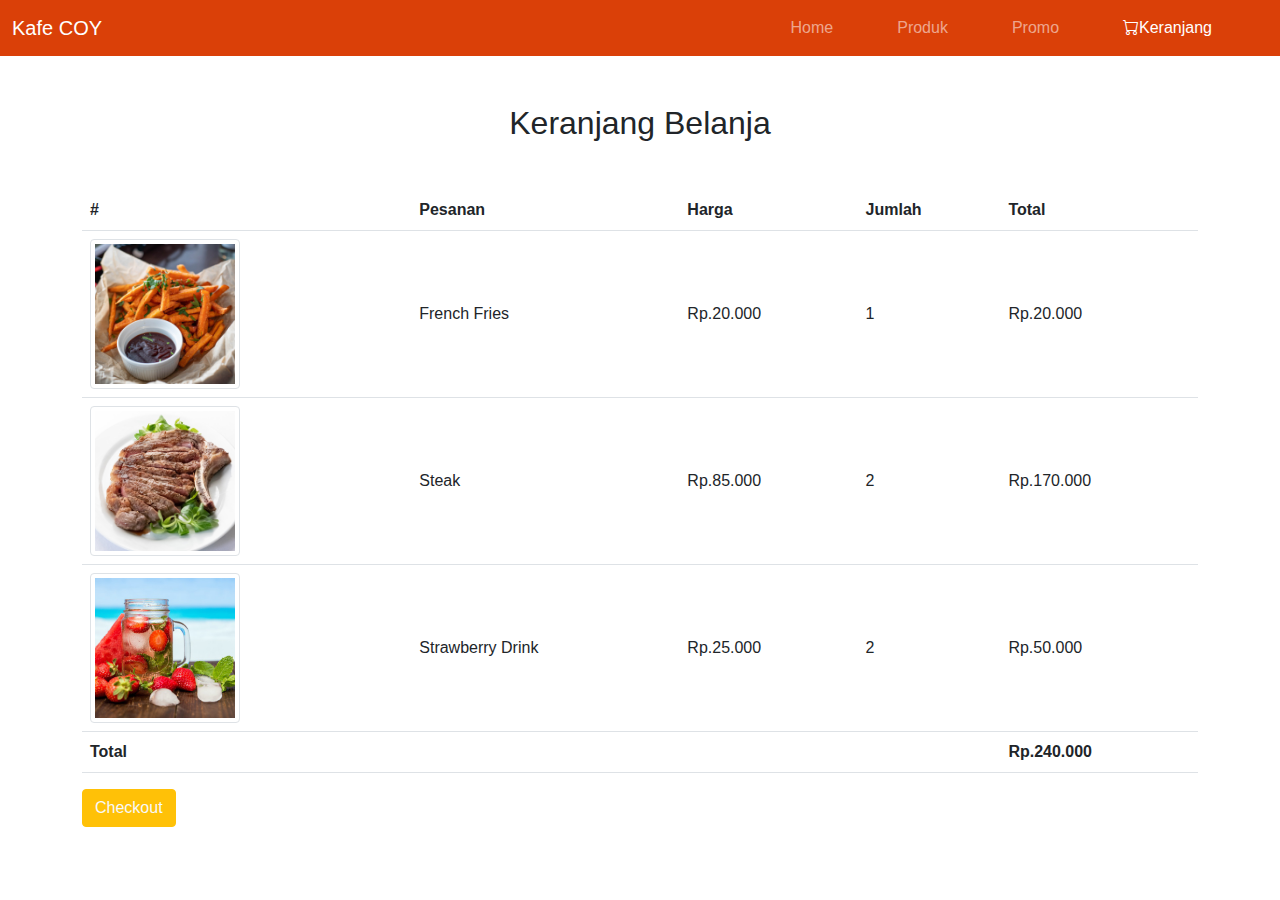
<file: cart.html>
<!DOCTYPE html>
<html lang="en">

<head>
    <meta charset="UTF-8">
    <meta name="viewport" content="width=device-width, initial-scale=1.0">
    <title>Keranjang | Kafe COY</title>
    <link rel="stylesheet" href="bootstrap-5.0.0-dist/css/bootstrap.min.css">
    <link rel="stylesheet" href="https://cdn.jsdelivr.net/npm/bootstrap-icons@1.10.5/font/bootstrap-icons.css">
    <link rel="stylesheet" href="css/style.css">
    <link rel="stylesheet" href="dist/css/lightbox.min.css">
</head>

<body>
    <!-- navbar -->
    <nav class="navbar navbar-expand-lg navbar-dark bg-dark main-color">
        <div class="container-fluid">
            <button class="navbar-toggler" type="button" data-bs-toggle="collapse" data-bs-target="#navbarNav"
                aria-controls="navbarNav" aria-expanded="false" aria-label="Toggle navigation">
                <span class="navbar-toggler-icon"></span>
            </button>

            <div class="collapse navbar-collapse" id="navbarNav">
                <a class="navbar-brand me-auto" href="index.html">Kafe COY</a>
                <ul class="navbar-nav">
                    <li class="nav-item me-5">
                        <a class="nav-link" aria-current="page" href="index.html">Home</a>
                    </li>
                    <li class="nav-item me-5">
                        <a class="nav-link" href="#">Produk</a>
                    </li>
                    <li class="nav-item me-5">
                        <a class="nav-link" href="promo.html">Promo</a>
                    </li>
                    <li class="nav-item me-5">
                        <a class="nav-link active" href="cart.html" tabindex="-1" aria-disabled="true"><i
                                class="bi bi-cart"></i>Keranjang</a>
                    </li>
                </ul>
            </div>
        </div>
    </nav>
    <!-- end of navbar -->

    <!-- table -->
    <div class="container-fluid py-5">
        <div class="container">
            <h2 class="text-center mb-5">Keranjang Belanja</h2>

            <div class="table-responsive">
                <table class="table">
                    <tr>
                        <th>#</th>
                        <th>Pesanan</th>
                        <th>Harga</th>
                        <th>Jumlah</th>
                        <th>Total</th>
                    </tr>
                    <tr style="vertical-align: middle;">
                        <td>
                            <a href="image/product/french-fries.jpg" data-lightbox="french-fries.jpg"
                                data-title="french-fries">
                                <img width="150px" class="img-thumbnail d-none d-sm-block"
                                    src="image/product/thumb/french-fries.jpg">

                                <label class="d-block d-sm-none">French Fries</label>
                            </a>
                        </td>
                        <td>French Fries</td>
                        <td>Rp.20.000</td>
                        <td>1</td>
                        <td>Rp.20.000</td>
                    </tr>
                    <tr style="vertical-align: middle;">
                        <td>
                            <a href="image/product/steak.jpg" data-lightbox="steak.jpg" data-title="steak">
                                <img width="150px" class="img-thumbnail d-none d-sm-block"
                                    src="image/product/thumb/steak.jpg">

                                <label class="d-block d-sm-none">Steak</label>
                            </a>
                        </td>
                        <td>Steak</td>
                        <td>Rp.85.000</td>
                        <td>2</td>
                        <td>Rp.170.000</td>
                    </tr>
                    <tr style="vertical-align: middle;">
                        <td>
                            <a href="image/product/strawberry-drink.jpg" data-lightbox="strawberry-drink.jpg"
                                data-title="strawberry-drink">
                                <img width="150px" class="img-thumbnail d-none d-sm-block"
                                    src="image/product/thumb/strawberry-drink.jpg">
                               <label class="d-block d-sm-none">Strawberry Drink</label>
                            </a>
                        </td>
                        <td>Strawberry Drink</td>
                        <td>Rp.25.000</td>
                        <td>2</td>
                        <td>Rp.50.000</td>
                    </tr>
                    <tr>
                        <th colspan="4">Total</th>
                        <th>Rp.240.000</th>
                    </tr>
                </table>
                <button class="btn btn-warning text-light">Checkout</button>
            </div>
        </div>
    </div>
    <!-- end of table -->


    <script src="bootstrap-5.0.0-dist/js/bootstrap.bundle.min.js"></script>
    <script src="dist/js/lightbox-plus-jquery.min.js"></script>
</body>

</html>
</file>
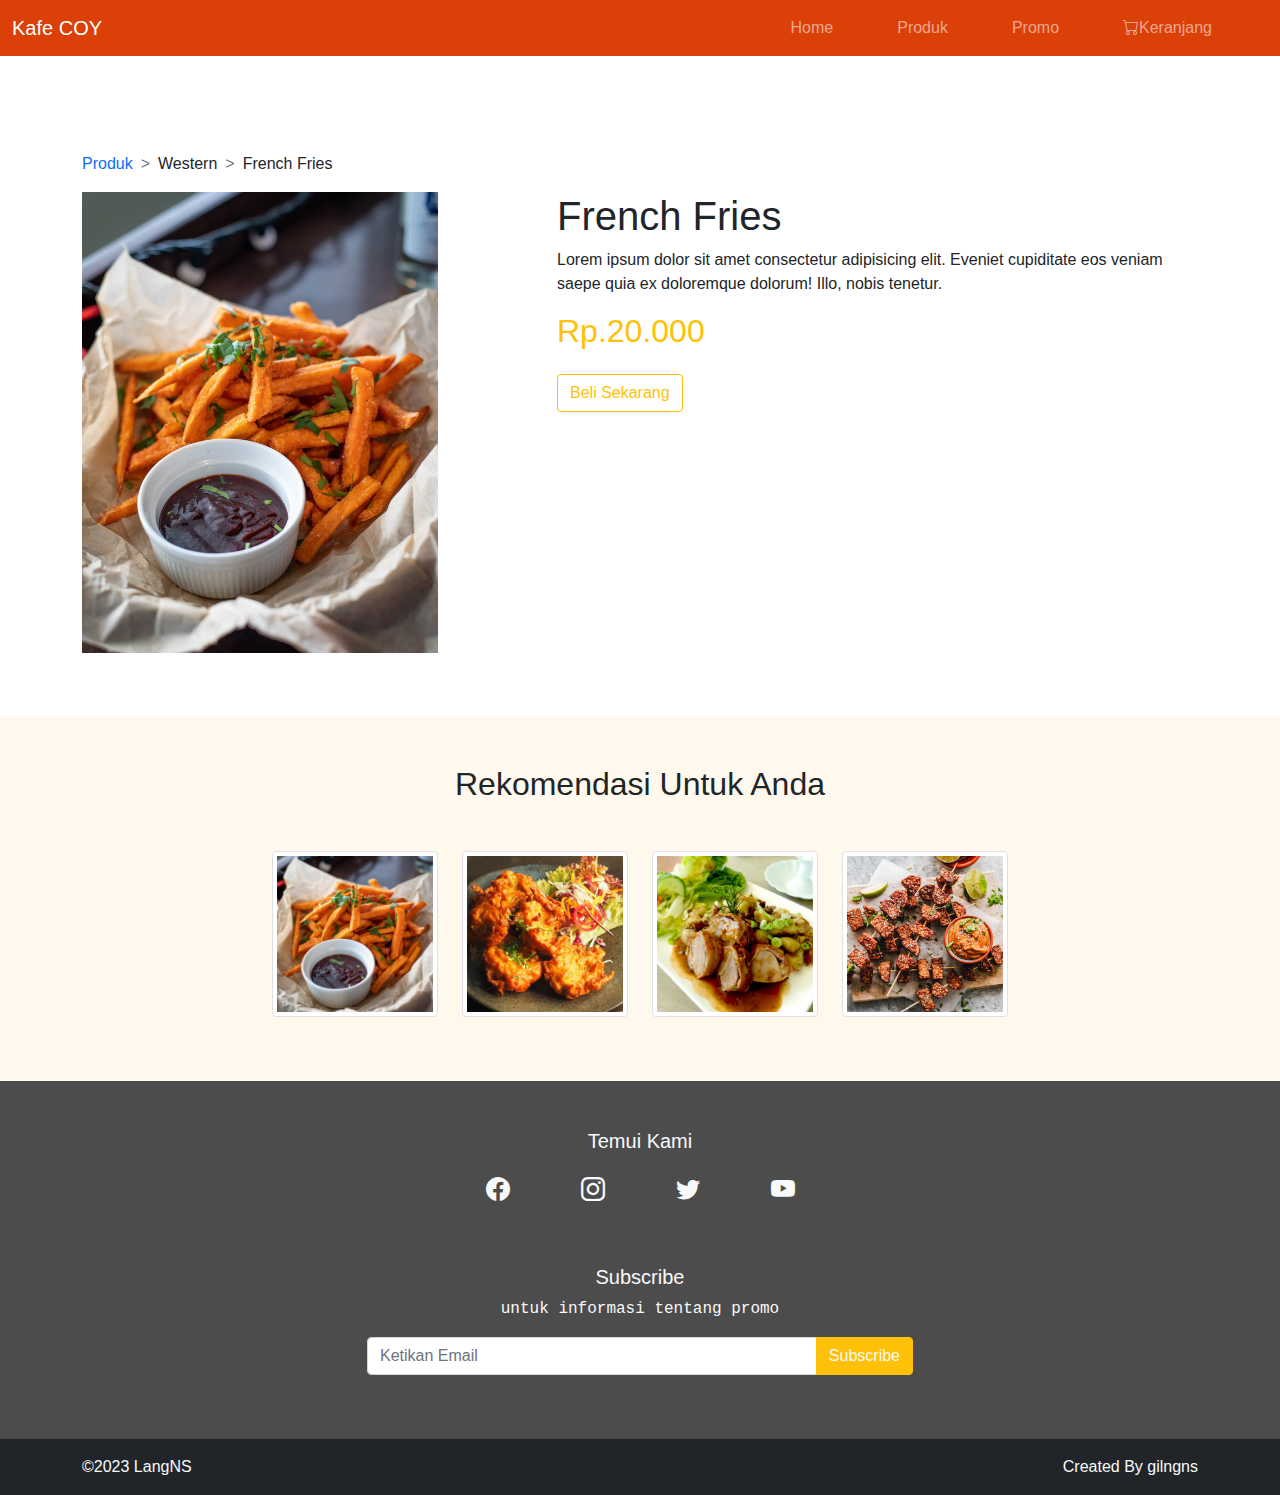
<file: detail.html>
<!DOCTYPE html>
<html lang="en">

<head>
    <meta charset="UTF-8">
    <meta name="viewport" content="width=device-width, initial-scale=1.0">
    <title>Kafe COY | Detail</title>
    <link rel="stylesheet" href="bootstrap-5.0.0-dist/css/bootstrap.min.css">
    <link rel="stylesheet" href="https://cdn.jsdelivr.net/npm/bootstrap-icons@1.10.5/font/bootstrap-icons.css">
    <link rel="stylesheet" href="css/style.css">
</head>

<body>
    <!-- navbar -->
    <nav class="navbar navbar-expand-lg navbar-dark bg-dark main-color">
        <div class="container-fluid">
            <button class="navbar-toggler" type="button" data-bs-toggle="collapse" data-bs-target="#navbarNav"
                aria-controls="navbarNav" aria-expanded="false" aria-label="Toggle navigation">
                <span class="navbar-toggler-icon"></span>
            </button>

            <div class="collapse navbar-collapse" id="navbarNav">
                <a class="navbar-brand me-auto" href="#">Kafe COY</a>
                <ul class="navbar-nav">
                    <li class="nav-item me-5">
                        <a class="nav-link" aria-current="page" href="index.html">Home</a>
                    </li>
                    <li class="nav-item me-5">
                        <a class="nav-link" href="produk.html">Produk</a>
                    </li>
                    <li class="nav-item me-5">
                        <a class="nav-link" href="promo.html">Promo</a>
                    </li>
                    <li class="nav-item me-5">
                        <a class="nav-link" href="cart.html" tabindex="-1" aria-disabled="true"><i
                                class="bi bi-cart"></i>Keranjang</a>
                    </li>
                </ul>
            </div>
        </div>
    </nav>
    <!-- end navbar -->

    <!-- breadcrumb -->
    <div class="container-fluid pt-5">
        <div class="container pt-5">
            <nav aria-label="breadcrumb" style="--bs-breadcrumb-divider: '>';">
                <ol class="breadcrumb">
                    <li class="breadcrumb-item"><a href="produk.html" style="text-decoration: none;">Produk</a></li>
                    <li class="breadcrumb-item">Western</li>
                    <li class="breadcrumb-item">French Fries</li>
                </ol>
            </nav>
        </div>
    </div>
    <!-- end of breadcrumb -->

    <!-- main -->
    <div class="container-fluid">
        <div class="container">
            <div class="row">
                <!-- product image -->
                <div class="col-lg-4 col-md-5 mb-3">
                    <img src="image/product/french-fries.jpg" class="img-fluid" alt="">
                </div>
                <!-- product detail -->
                <div class="col-lg-7 offset-lg-1 col-md-6 offset-md-1 ">
                    <h1>French Fries</h1>
                    <p>Lorem ipsum dolor sit amet consectetur adipisicing elit. Eveniet cupiditate eos veniam saepe quia
                        ex doloremque dolorum! Illo, nobis tenetur.
                    </p>

                    <h2 class="text-warning">Rp.20.000</h2>
                    <button class="btn btn-outline-warning mt-3">Beli Sekarang</button>
                </div>
            </div>
        </div>
    </div>
    <!-- end of main -->

    <!-- rekomendasi produk -->
    <div class="container-fluid py-5 mt-5" style="background-color: #fef9ec;">
        <div class="container">
            <h2 class="text-center mb-5">Rekomendasi Untuk Anda</h2>

            <div class="row justify-content-center">
                <div class="col-6 col-lg-2 col-md-3 col-sm-6 mb-3">
                    <a href="detail.html">
                        <img class="img-fluid img-thumbnail" src="image/product/thumb/french-fries.jpg" alt="">
                    </a>
                </div>
                <div class="col-6 col-lg-2 col-md-3 col-sm-6 mb-3">
                    <a href="detail.html">
                        <img class="img-fluid img-thumbnail" src="image/product/thumb/fries.jpg" alt="">
                    </a>
                </div>
                <div class="col-6 col-lg-2 col-md-3 col-sm-6 mb-3">
                    <a href="detail.html">
                        <img class="img-fluid img-thumbnail" src="image/product/thumb/chicken-dish.jpg" alt="">
                    </a>
                </div>
                <div class="col-6 col-lg-2 col-md-3 col-sm-6 mb-3">
                    <a href="detail.html">
                        <img class="img-fluid img-thumbnail" src="image/product/thumb/skewer.jpg" alt="">
                    </a>
                </div>
            </div>
        </div>
    </div>
    <!-- end of rekomendasi produk -->

    <!-- subscribe -->
    <div class="container-fluid py-5 subscribe-content text-light">
        <div class="container">
            <h5 class="text-center mb-4">Temui Kami</h5>

            <div class="row justify-content-center">
                <div class="col-md-1 col-sm-1 mb-3">
                    <i class="bi bi-facebook fs-4 d-flex justify-content-center"></i>
                </div>
                <div class="col-md-1 col-sm-1 mb-3">
                    <i class="bi bi-instagram fs-4 d-flex justify-content-center"></i>
                </div>
                <div class="col-md-1 col-sm-1 mb-3">
                    <i class="bi bi-twitter fs-4 d-flex justify-content-center"></i>
                </div>
                <div class="col-md-1 col-sm-1 mb-3">
                    <i class="bi bi-youtube fs-4 d-flex justify-content-center"></i>
                </div>

                <h5 class="text-center mt-5">Subscribe</h5>
                <p class="text-center font-monospace">untuk informasi tentang promo</p>

                <div class="col-lg-6">
                    <div class="input-group mb-3 ">
                        <input type="text" class="form-control" placeholder="Ketikan Email" aria-label="Ketikan Email"
                            aria-describedby="button-addon2">
                        <button class="btn btn-warning text-light" type="button" id="button-addon2">Subscribe</button>
                    </div>
                </div>
            </div>
        </div>
    </div>
    <!-- end of subscribe -->

    <!-- footer -->
    <div class="container-fluid py-3 bg-dark text-light">
        <div class="container d-flex justify-content-between">
            <label>&copy;2023 LangNS</label>
            <label>Created By gilngns</label>
        </div>
    </div>
    <!-- end of footer -->


</body>
<script src="bootstrap-5.0.0-dist/js/bootstrap.bundle.min.js"></script>

</html>
</file>
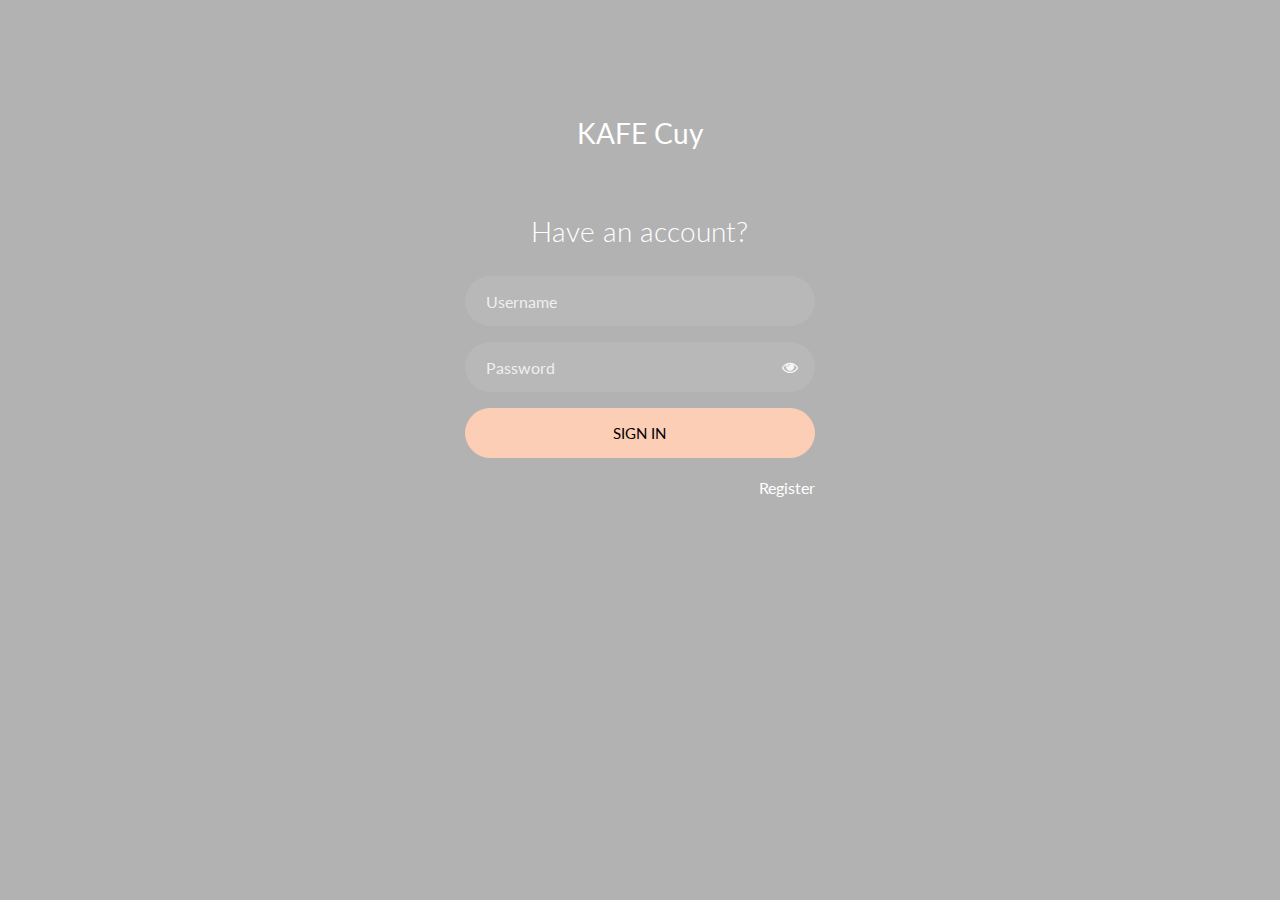
<file: login.html>
<!DOCTYPE html>
<html lang="en">
  <head>
    <title>Kafe Cuy | Login</title>
    <meta charset="utf-8" />
    <meta
      name="viewport"
      content="width=device-width, initial-scale=1, shrink-to-fit=no"
    />

    <link
      href="https://fonts.googleapis.com/css?family=Lato:300,400,700&display=swap"
      rel="stylesheet"
    />

    <link
      rel="stylesheet"
      href="https://stackpath.bootstrapcdn.com/font-awesome/4.7.0/css/font-awesome.min.css"
    />

    <link rel="stylesheet" href="css-login/style.css" />
  </head>
  <body
    class="img js-fullheight"
    style="
      background-image: url('https://images.unsplash.com/photo-1483695028939-5bb13f8648b0?q=80&w=2070&auto=format&fit=crop&ixlib=rb-4.0.3&ixid=M3wxMjA3fDB8MHxwaG90by1wYWdlfHx8fGVufDB8fHx8fA%3D%3D');
    "
  >
    <section class="ftco-section">
      <div class="container">
        <div class="row justify-content-center">
          <div class="col-md-6 text-center mb-5">
            <h2 class="heading-section">KAFE Cuy</h2>
          </div>
        </div>
        <div class="row justify-content-center">
          <div class="col-md-6 col-lg-4">
            <div class="login-wrap p-0">
              <h3 class="mb-4 text-center">Have an account?</h3>
              <form action="#" class="signin-form">
                <div class="form-group">
                  <input
                    type="text"
                    class="form-control"
                    placeholder="Username"
                    required
                  />
                </div>
                <div class="form-group">
                  <input
                    id="password-field"
                    type="password"
                    class="form-control"
                    placeholder="Password"
                    required
                  />
                  <span
                    toggle="#password-field"
                    class="fa fa-fw fa-eye field-icon toggle-password"
                  ></span>
                </div>
                <div class="form-group">
                  <button
                    type="submit"
                    class="form-control btn btn-primary submit px-3"
                  >
                    Sign In
                  </button>
                </div>
                <div class="form-group d-md-flex">
                  <div class="w-50">
                    
                  </div>
                  <div class="w-50 text-md-right">
                    <a href="#" style="color: #fff">Register</a>
                  </div>
                </div>
              </form>
            </div>
          </div>
        </div>
      </div>
    </section>

    <script src="js/jquery.min.js"></script>
    <script src="js/popper.js"></script>
    <script src="js/bootstrap.min.js"></script>
    <script src="js/main.js"></script>
  </body>
</html>
</file>
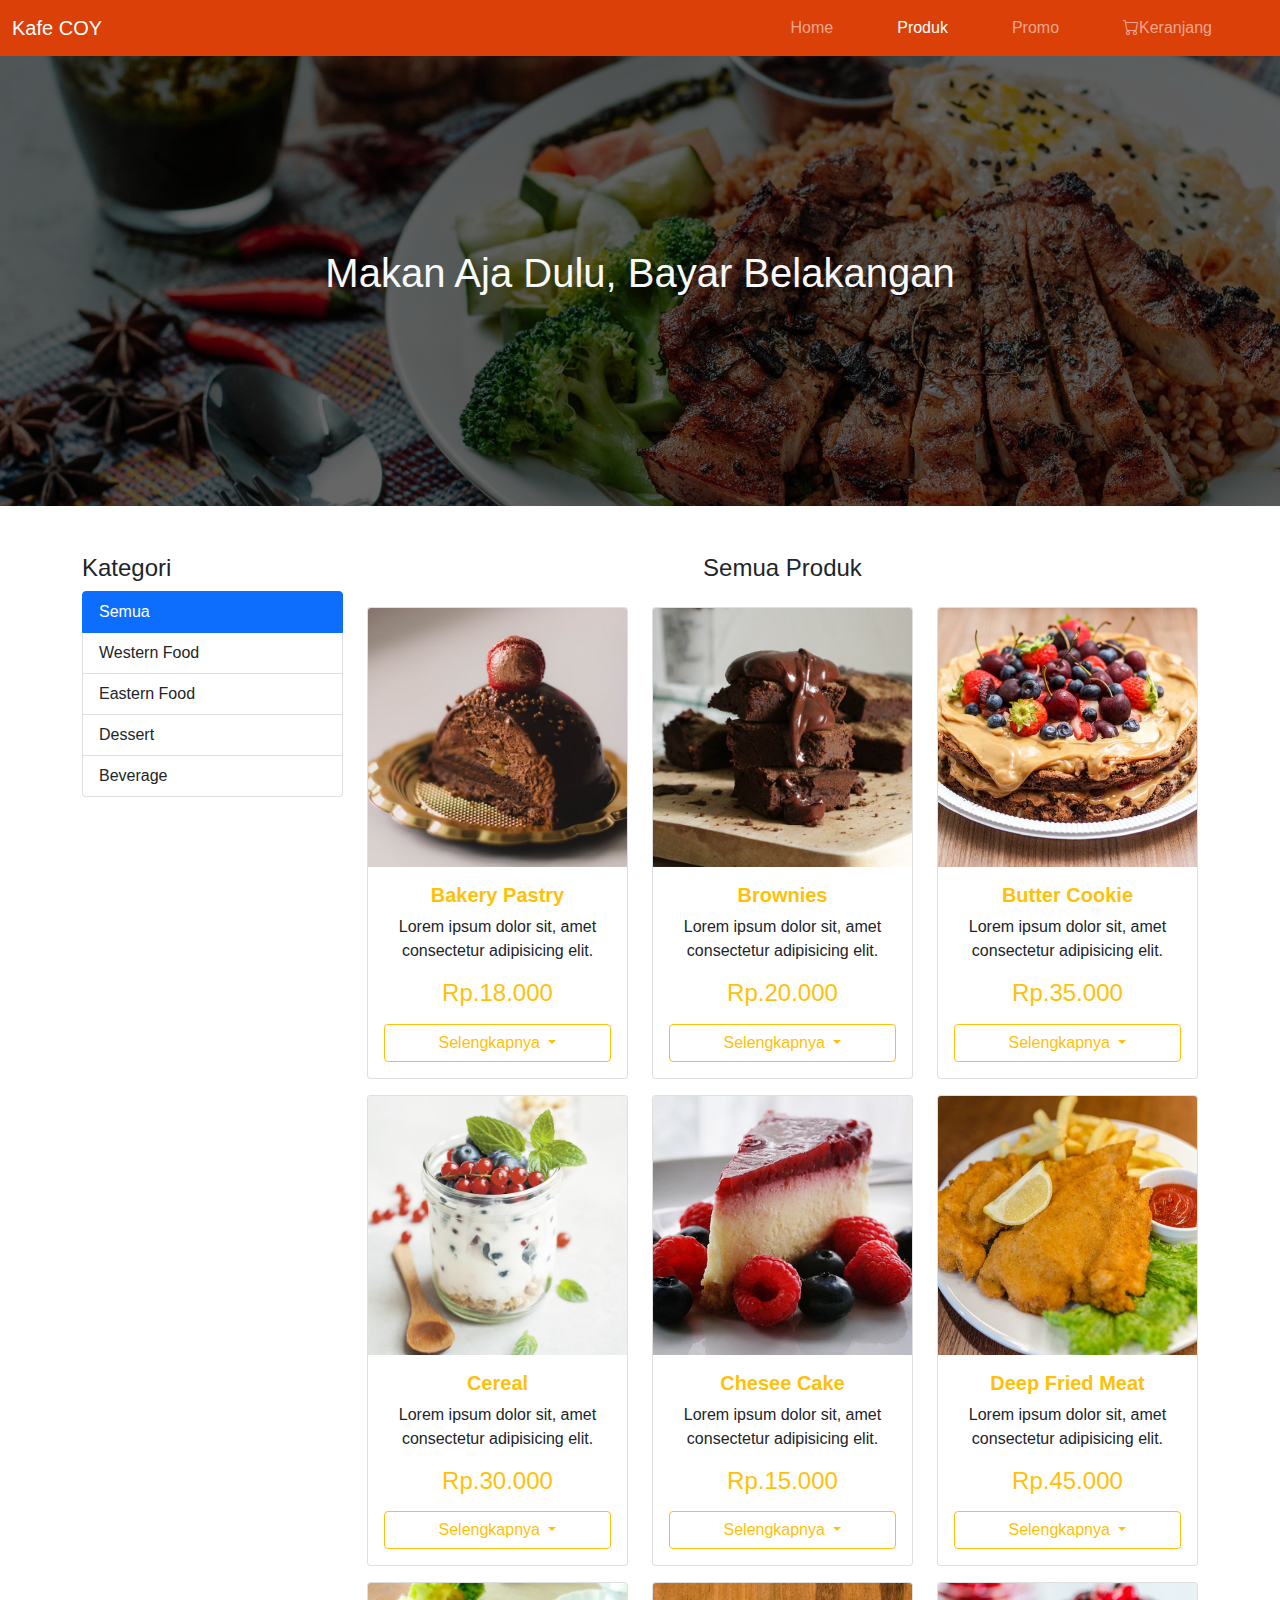
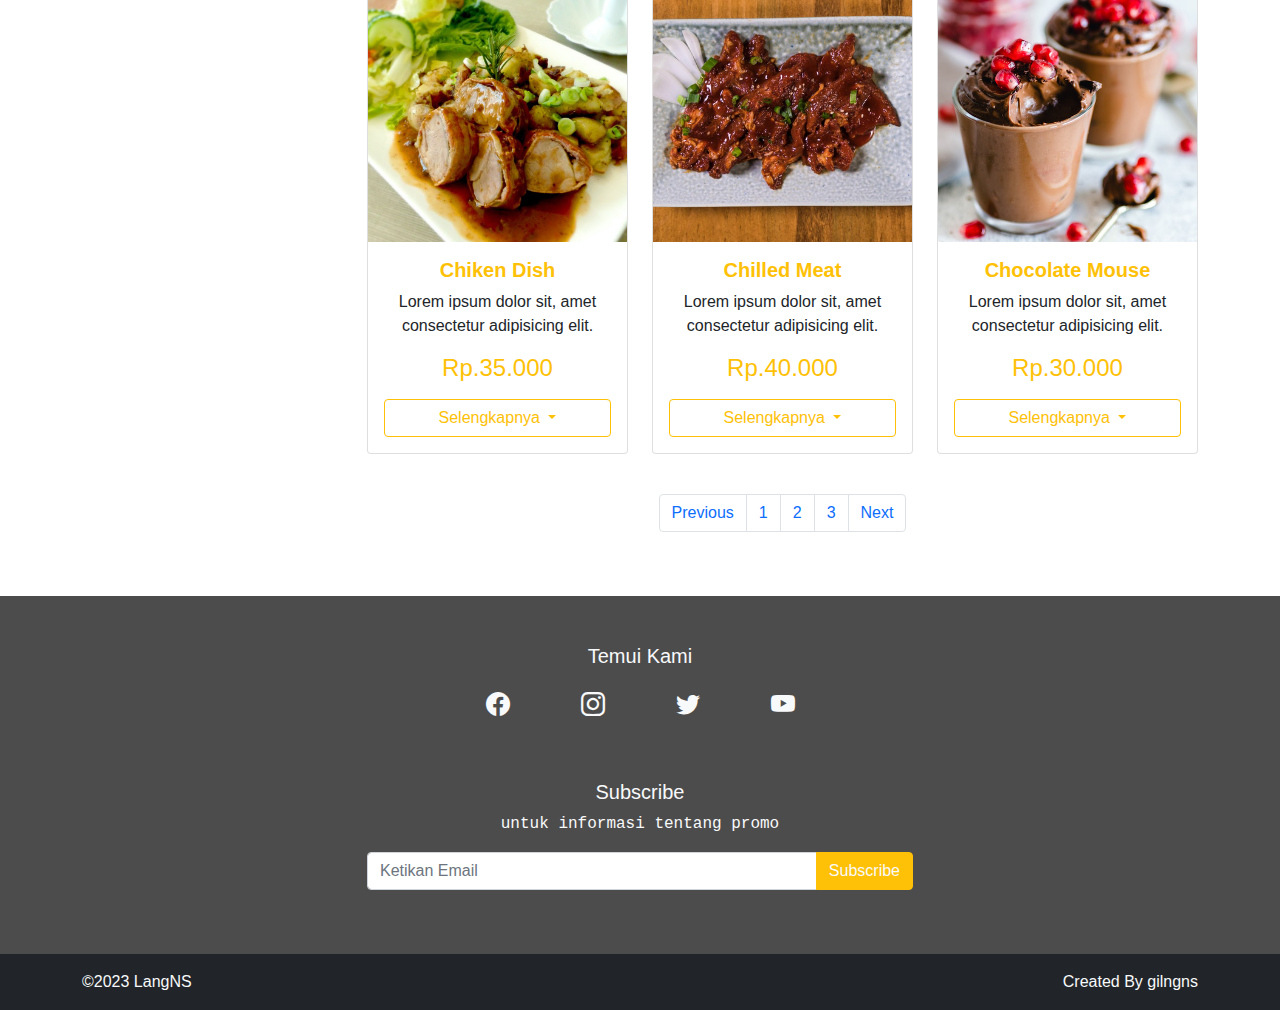
<file: produk.html>
<!DOCTYPE html>
<html lang="en">

<head>
    <meta charset="UTF-8">
    <meta name="viewport" content="width=device-width, initial-scale=1.0">
    <title>Kafe COY | Produk</title>
    <link rel="stylesheet" href="bootstrap-5.0.0-dist/css/bootstrap.min.css">
    <link rel="stylesheet" href="https://cdn.jsdelivr.net/npm/bootstrap-icons@1.10.5/font/bootstrap-icons.css">
    <link rel="stylesheet" href="css/style.css">
    <link rel="stylesheet" href="dist/css/lightbox.min.css">
</head>

<body>
    <!-- navbar -->
    <nav class="navbar navbar-expand-lg navbar-dark bg-dark main-color">
        <div class="container-fluid">
            <button class="navbar-toggler" type="button" data-bs-toggle="collapse" data-bs-target="#navbarNav"
                aria-controls="navbarNav" aria-expanded="false" aria-label="Toggle navigation">
                <span class="navbar-toggler-icon"></span>
            </button>

            <div class="collapse navbar-collapse" id="navbarNav">
                <a class="navbar-brand me-auto" href="index.html">Kafe COY</a>
                <ul class="navbar-nav">
                    <li class="nav-item me-5">
                        <a class="nav-link" aria-current="page" href="index.html">Home</a>
                    </li>
                    <li class="nav-item me-5">
                        <a class="nav-link active" href="promo.html">Produk</a>
                    </li>
                    <li class="nav-item me-5">
                        <a class="nav-link" href="promo.html">Promo</a>
                    </li>
                    <li class="nav-item me-5">
                        <a class="nav-link" href="cart.html" tabindex="-1" aria-disabled="true"><i
                                class="bi bi-cart"></i>Keranjang</a>
                    </li>
                </ul>
            </div>
        </div>
    </nav>
    <!-- end of navbar -->

    <!-- banner -->
    <div class="container-fluid produk-banner d-flex align-items-center">
        <div class="container">
            <h1 class="text-light text-center mb-3">Makan Aja Dulu, Bayar Belakangan</h1>

        </div>
    </div>
    <!-- end of navbar -->

    <div class="containner-fluid py-5">
        <div class="container">
            <div class="row">
                <!-- kategori -->
                <div class="col-md-4 col-lg-3 mb-5">
                    <h4>Kategori</h4>
                    <ul class="list-group">
                        <li class="list-group-item active" aria-current="true">Semua</li>
                        <li class="list-group-item">Western Food</li>
                        <li class="list-group-item">Eastern Food</li>
                        <li class="list-group-item">Dessert</li>
                        <li class="list-group-item">Beverage</li>
                    </ul>
                </div>
                <!-- end of kategori -->
                <!-- produk -->
                <div class="col-md-8 col-lg-9">
                    <h4 class="text-center mb-4">Semua Produk</h4>
                    <div class="row">
                        <div class="col-sm-6 col-lg-4 mb-3">
                            <div class="card">
                                <a href="image/product/baked-pastry.jpg" data-lightbox="baked-pastry.jpg"
                                    data-title="Baked Pastry">
                                    <img src=" image/product/thumb/baked-pastry.jpg" class="card-img-top" alt="...">
                                </a>
                                <div class="card-body">
                                    <h5 class="card-title text-warning text-center"><strong>Bakery Pastry</strong></h5>
                                    <p class="card-text text-center">Lorem ipsum dolor sit, amet consectetur adipisicing
                                        elit.</p>
                                    <h4 class="text-center text-warning
                                mb-3">Rp.18.000</h4>

                                    <div class="dropdown">
                                        <button class="btn btn-outline-warning dropdown-toggle w-100" type="button"
                                            id="dropdownMenuButton1" data-bs-toggle="dropdown" aria-expanded="false">
                                            Selengkapnya
                                        </button>
                                        <ul class="dropdown-menu" aria-labelledby="dropdownMenuButton1">
                                            <li><a class="dropdown-item" href="detail.html">Lihat</a></li>
                                            <li><a class="dropdown-item" href="#">Beli</a></li>
                                        </ul>
                                    </div>
                                </div>
                            </div>
                        </div>

                        <div class="col-sm-6 col-lg-4 mb-3">
                            <div class="card">
                                <a href="image/product/brownies.jpg" data-lightbox="brownies.jpg" data-title="Brownies">
                                    <img src=" image/product/thumb/brownies.jpg" class="card-img-top" alt="...">
                                </a>
                                <div class="card-body">
                                    <h5 class="card-title text-warning text-center"><strong>Brownies</strong></h5>
                                    <p class="card-text text-center">Lorem ipsum dolor sit, amet consectetur adipisicing
                                        elit.</p>
                                    <h4 class="text-center text-warning
                                mb-3">Rp.20.000</h4>

                                    <div class="dropdown">
                                        <button class="btn btn-outline-warning dropdown-toggle w-100" type="button"
                                            id="dropdownMenuButton1" data-bs-toggle="dropdown" aria-expanded="false">
                                            Selengkapnya
                                        </button>
                                        <ul class="dropdown-menu" aria-labelledby="dropdownMenuButton1">
                                            <li><a class="dropdown-item" href="detail.html">Lihat</a></li>
                                            <li><a class="dropdown-item" href="#">Beli</a></li>
                                        </ul>
                                    </div>
                                </div>
                            </div>
                        </div>

                        <div class="col-sm-6 col-lg-4 mb-3">
                            <div class="card">
                                <a href="image/product/butter-cookie.jpg" data-lightbox="butter-cookie.jpg"
                                    data-title="Brownies">
                                    <img src="image/product/thumb/butter-cookie.jpg" class="card-img-top" alt="...">
                                </a>
                                <div class="card-body">
                                    <h5 class="card-title text-warning text-center"><strong>Butter Cookie</strong></h5>
                                    <p class="card-text text-center">Lorem ipsum dolor sit, amet consectetur adipisicing
                                        elit.</p>
                                    <h4 class="text-center text-warning
                                mb-3">Rp.35.000</h4>

                                    <div class="dropdown">
                                        <button class="btn btn-outline-warning dropdown-toggle w-100" type="button"
                                            id="dropdownMenuButton1" data-bs-toggle="dropdown" aria-expanded="false">
                                            Selengkapnya
                                        </button>
                                        <ul class="dropdown-menu" aria-labelledby="dropdownMenuButton1">
                                            <li><a class="dropdown-item" href="detail.html">Lihat</a></li>
                                            <li><a class="dropdown-item" href="#">Beli</a></li>
                                        </ul>
                                    </div>
                                </div>
                            </div>
                        </div>

                        <div class="col-sm-6 col-lg-4 mb-3">
                            <div class="card">
                                <a href="image/product/cereal.jpg" data-lightbox="cereal.jpg" data-title="Brownies">
                                    <img src="image/product/thumb/cereal.jpg" class="card-img-top" alt="...">
                                </a>
                                <div class="card-body">
                                    <h5 class="card-title text-warning text-center"><strong>Cereal</strong></h5>
                                    <p class="card-text text-center">Lorem ipsum dolor sit, amet consectetur adipisicing
                                        elit.</p>
                                    <h4 class="text-center text-warning
                                mb-3">Rp.30.000</h4>

                                    <div class="dropdown">
                                        <button class="btn btn-outline-warning dropdown-toggle w-100" type="button"
                                            id="dropdownMenuButton1" data-bs-toggle="dropdown" aria-expanded="false">
                                            Selengkapnya
                                        </button>
                                        <ul class="dropdown-menu" aria-labelledby="dropdownMenuButton1">
                                            <li><a class="dropdown-item" href="detail.html">Lihat</a></li>
                                            <li><a class="dropdown-item" href="#">Beli</a></li>
                                        </ul>
                                    </div>
                                </div>
                            </div>
                        </div>

                        <div class="col-sm-6 col-lg-4 mb-3">
                            <div class="card">
                                <a href="image/product/cheese-cake.jpg" data-lightbox="butter-cookie.jpg"
                                    data-title="Brownies">
                                    <img src="image/product/thumb/cheese-cake.jpg" class="card-img-top" alt="...">
                                </a>
                                <div class="card-body">
                                    <h5 class="card-title text-warning text-center"><strong>Chesee Cake</strong></h5>
                                    <p class="card-text text-center">Lorem ipsum dolor sit, amet consectetur adipisicing
                                        elit.</p>
                                    <h4 class="text-center text-warning
                                mb-3">Rp.15.000</h4>

                                    <div class="dropdown">
                                        <button class="btn btn-outline-warning dropdown-toggle w-100" type="button"
                                            id="dropdownMenuButton1" data-bs-toggle="dropdown" aria-expanded="false">
                                            Selengkapnya
                                        </button>
                                        <ul class="dropdown-menu" aria-labelledby="dropdownMenuButton1">
                                            <li><a class="dropdown-item" href="detail.html">Lihat</a></li>
                                            <li><a class="dropdown-item" href="#">Beli</a></li>
                                        </ul>
                                    </div>
                                </div>
                            </div>
                        </div>

                        <div class="col-sm-6 col-lg-4 mb-3">
                            <div class="card">
                                <a href="image/product/deep-fried-meat.jpg" data-lightbox="deep-fried-meat.jpg"
                                    data-title="Brownies">
                                    <img src="image/product/thumb/deep-fried-meat.jpg" class="card-img-top" alt="...">
                                </a>
                                <div class="card-body">
                                    <h5 class="card-title text-warning text-center"><strong>Deep Fried Meat</strong>
                                    </h5>
                                    <p class="card-text text-center">Lorem ipsum dolor sit, amet consectetur adipisicing
                                        elit.</p>
                                    <h4 class="text-center text-warning
                                mb-3">Rp.45.000</h4>

                                    <div class="dropdown">
                                        <button class="btn btn-outline-warning dropdown-toggle w-100" type="button"
                                            id="dropdownMenuButton1" data-bs-toggle="dropdown" aria-expanded="false">
                                            Selengkapnya
                                        </button>
                                        <ul class="dropdown-menu" aria-labelledby="dropdownMenuButton1">
                                            <li><a class="dropdown-item" href="detail.html">Lihat</a></li>
                                            <li><a class="dropdown-item" href="#">Beli</a></li>
                                        </ul>
                                    </div>
                                </div>
                            </div>
                        </div>

                        <div class="col-sm-6 col-lg-4 mb-3">
                            <div class="card">
                                <a href="image/product/chicken-dish.jpg" data-lightbox="chicken-dish.jpg"
                                    data-title="Brownies">
                                    <img src="image/product/thumb/chicken-dish.jpg" class="card-img-top" alt="...">
                                </a>
                                <div class="card-body">
                                    <h5 class="card-title text-warning text-center"><strong>Chiken Dish</strong></h5>
                                    <p class="card-text text-center">Lorem ipsum dolor sit, amet consectetur adipisicing
                                        elit.</p>
                                    <h4 class="text-center text-warning
                                mb-3">Rp.35.000</h4>

                                    <div class="dropdown">
                                        <button class="btn btn-outline-warning dropdown-toggle w-100" type="button"
                                            id="dropdownMenuButton1" data-bs-toggle="dropdown" aria-expanded="false">
                                            Selengkapnya
                                        </button>
                                        <ul class="dropdown-menu" aria-labelledby="dropdownMenuButton1">
                                            <li><a class="dropdown-item" href="detail.html">Lihat</a></li>
                                            <li><a class="dropdown-item" href="#">Beli</a></li>
                                        </ul>
                                    </div>
                                </div>
                            </div>
                        </div>

                        <div class="col-sm-6 col-lg-4 mb-3">
                            <div class="card">
                                <a href="image/product/chilled-meat.jpg" data-lightbox="chilled-meat.jpg"
                                    data-title="Brownies">
                                    <img src="image/product/thumb/chilled-meat.jpg" class="card-img-top" alt="...">
                                </a>
                                <div class="card-body">
                                    <h5 class="card-title text-warning text-center"><strong>Chilled Meat</strong></h5>
                                    <p class="card-text text-center">Lorem ipsum dolor sit, amet consectetur adipisicing
                                        elit.</p>
                                    <h4 class="text-center text-warning
                                mb-3">Rp.40.000</h4>

                                    <div class="dropdown">
                                        <button class="btn btn-outline-warning dropdown-toggle w-100" type="button"
                                            id="dropdownMenuButton1" data-bs-toggle="dropdown" aria-expanded="false">
                                            Selengkapnya
                                        </button>
                                        <ul class="dropdown-menu" aria-labelledby="dropdownMenuButton1">
                                            <li><a class="dropdown-item" href="detail.html">Lihat</a></li>
                                            <li><a class="dropdown-item" href="#">Beli</a></li>
                                        </ul>
                                    </div>
                                </div>
                            </div>
                        </div>

                        <div class="col-sm-6 col-lg-4 mb-3">
                            <div class="card">
                                <a href="image/product/chocolate-mousse.jpg" data-lightbox="chocolate-mousse.jpg"
                                    data-title="Brownies">
                                    <img src="image/product/thumb/chocolate-mousse.jpg" class="card-img-top" alt="...">
                                </a>
                                <div class="card-body">
                                    <h5 class="card-title text-warning text-center"><strong>Chocolate Mouse</strong>
                                    </h5>
                                    <p class="card-text text-center">Lorem ipsum dolor sit, amet consectetur adipisicing
                                        elit.</p>
                                    <h4 class="text-center text-warning
                                mb-3">Rp.30.000</h4>

                                    <div class="dropdown">
                                        <button class="btn btn-outline-warning dropdown-toggle w-100" type="button"
                                            id="dropdownMenuButton1" data-bs-toggle="dropdown" aria-expanded="false">
                                            Selengkapnya
                                        </button>
                                        <ul class="dropdown-menu" aria-labelledby="dropdownMenuButton1">
                                            <li><a class="dropdown-item" href="detail.html">Lihat</a></li>
                                            <li><a class="dropdown-item" href="#">Beli</a></li>
                                        </ul>
                                    </div>
                                </div>
                            </div>
                        </div>
                    </div>
                    <!-- end of produk -->
                    <!-- pagination -->
                    <nav class="mt-4 d-flex justify-content-center" aria-label="Page navigation example">
                        <ul class="pagination">
                            <li class="page-item"><a class="page-link" href="#">Previous</a></li>
                            <li class="page-item"><a class="page-link" href="#">1</a></li>
                            <li class="page-item"><a class="page-link" href="#">2</a></li>
                            <li class="page-item"><a class="page-link" href="#">3</a></li>
                            <li class="page-item"><a class="page-link" href="#">Next</a></li>
                        </ul>
                    </nav>
                    <!-- end of pagination -->
                </div>
            </div>



        </div>
    </div>

    <!-- subscribe -->
    <div class="container-fluid py-5 subscribe-content text-light">
        <div class="container">
            <h5 class="text-center mb-4">Temui Kami</h5>

            <div class="row justify-content-center">
                <div class="col-md-1 col-sm-1 mb-3">
                    <i class="bi bi-facebook fs-4 d-flex justify-content-center"></i>
                </div>
                <div class="col-md-1 col-sm-1 mb-3">
                    <i class="bi bi-instagram fs-4 d-flex justify-content-center"></i>
                </div>
                <div class="col-md-1 col-sm-1 mb-3">
                    <i class="bi bi-twitter fs-4 d-flex justify-content-center"></i>
                </div>
                <div class="col-md-1 col-sm-1 mb-3">
                    <i class="bi bi-youtube fs-4 d-flex justify-content-center"></i>
                </div>

                <h5 class="text-center mt-5">Subscribe</h5>
                <p class="text-center font-monospace">untuk informasi tentang promo</p>

                <div class="col-lg-6">
                    <div class="input-group mb-3 ">
                        <input type="text" class="form-control" placeholder="Ketikan Email" aria-label="Ketikan Email"
                            aria-describedby="button-addon2">
                        <button class="btn btn-warning text-light" type="button" id="button-addon2">Subscribe</button>
                    </div>
                </div>
            </div>
        </div>
    </div>
    <!-- end of subscribe -->

    <!-- footer -->
    <div class="container-fluid py-3 bg-dark text-light">
        <div class="container d-flex justify-content-between">
            <label>&copy;2023 LangNS</label>
            <label>Created By gilngns</label>
        </div>
    </div>
    <!-- end of footer -->
    </div>

</body>

<script src="bootstrap-5.0.0-dist/js/bootstrap.bundle.min.js"></script>
<script src="dist/js/lightbox-plus-jquery.min.js"></script>

</html>
</file>
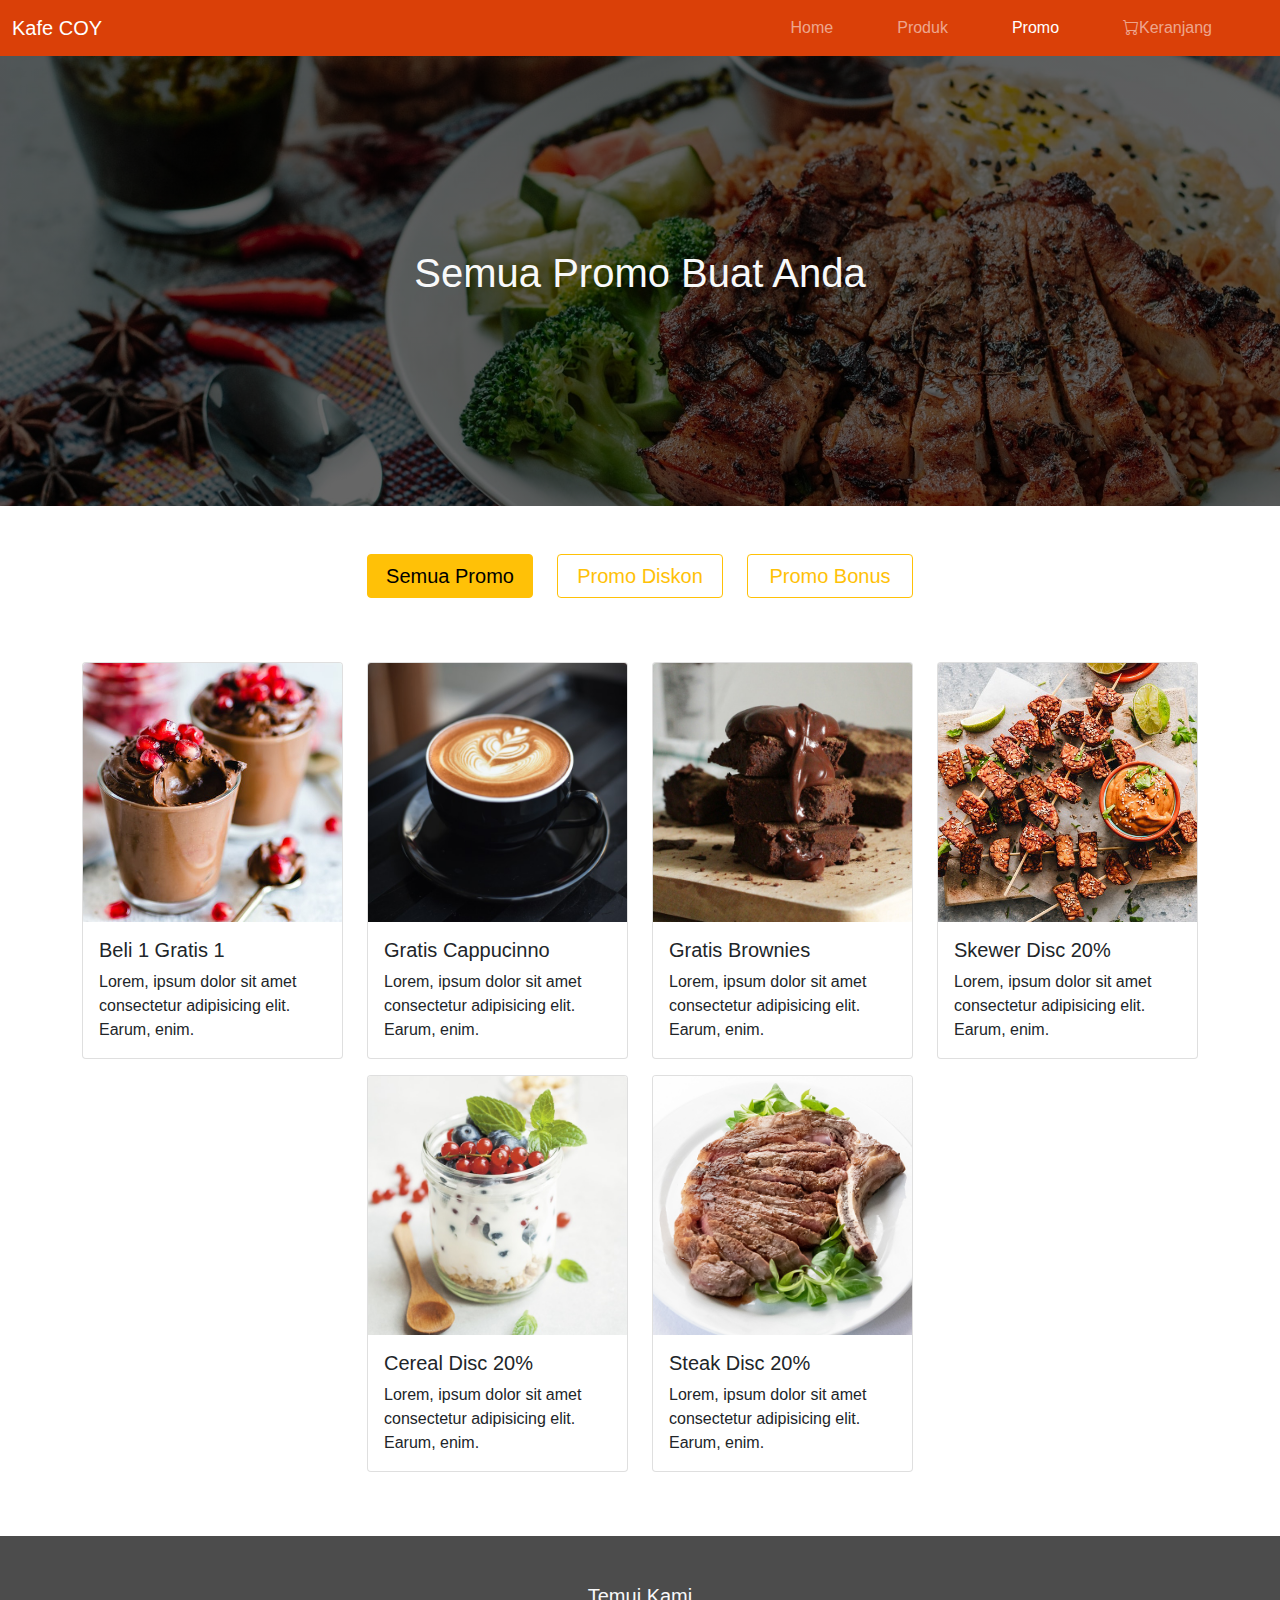
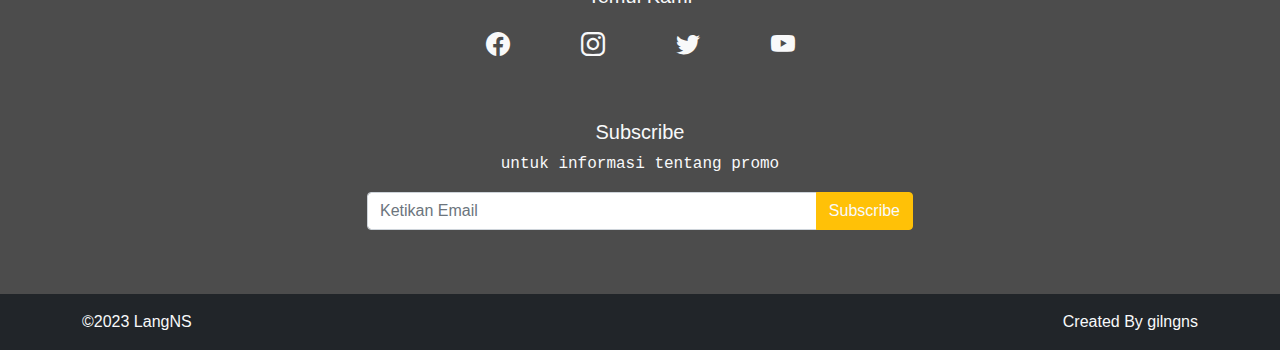
<file: promo.html>
<!DOCTYPE html>
<html lang="en">

<head>
    <meta charset="UTF-8">
    <meta name="viewport" content="width=device-width, initial-scale=1.0">
    <title>Kafe COY | Promo</title>
    <link rel="stylesheet" href="bootstrap-5.0.0-dist/css/bootstrap.min.css">
    <link rel="stylesheet" href="https://cdn.jsdelivr.net/npm/bootstrap-icons@1.10.5/font/bootstrap-icons.css">
    <link rel="stylesheet" href="css/style.css">
    <link rel="stylesheet" href="dist/css/lightbox.min.css">
</head>

<body>
    <!-- navbar -->
    <nav class="navbar navbar-expand-lg navbar-dark bg-dark main-color">
        <div class="container-fluid">
            <button class="navbar-toggler" type="button" data-bs-toggle="collapse" data-bs-target="#navbarNav"
                aria-controls="navbarNav" aria-expanded="false" aria-label="Toggle navigation">
                <span class="navbar-toggler-icon"></span>
            </button>

            <div class="collapse navbar-collapse" id="navbarNav">
                <a class="navbar-brand me-auto" href="index.html">Kafe COY</a>
                <ul class="navbar-nav">
                    <li class="nav-item me-5">
                        <a class="nav-link" aria-current="page" href="index.html">Home</a>
                    </li>
                    <li class="nav-item me-5">
                        <a class="nav-link" href="#">Produk</a>
                    </li>
                    <li class="nav-item me-5">
                        <a class="nav-link active" href="promo.html">Promo</a>
                    </li>
                    <li class="nav-item me-5">
                        <a class="nav-link" href="cart.html" tabindex="-1" aria-disabled="true"><i
                                class="bi bi-cart"></i>Keranjang</a>
                    </li>
                </ul>
            </div>
        </div>
    </nav>
    <!-- end of navbar -->

    <!-- banner -->
    <div class="container-fluid promo-banner d-flex align-items-center">
        <div class="container">
            <h1 class="text-light text-center mb-3">Semua Promo Buat Anda</h1>

        </div>
    </div>
    <!-- end of navbar -->

    <!-- promo -->
    <div class="container-fluid py-5">
        <div class="container">
            <!-- promo -->
            <div class="row justify-content-center mb-5">
                <div class="col-sm-4 col-md-3 col-lg-2 mb-3">
                    <button id="semuaPromoBtn" onclick="showAll()"
                        class="btn btn-outline-warning w-100 fs-5 active">Semua Promo</button>
                </div>
                <div class="col-sm-4 col-md-3 col-lg-2 mb-3">
                    <button id="diskonPromoBtn" onclick="showDiskon()" class="btn btn-outline-warning w-100 fs-5">Promo
                        Diskon</button>
                </div>
                <div class="col-sm-4 col-md-3 col-lg-2 mb-3">
                    <button id="bonusPromoBtn" onclick="showBonus()" class="btn btn-outline-warning w-100 fs-5">Promo
                        Bonus</button>
                </div>
            </div>
            <!-- isi promo -->
            <!-- semua promo -->
            <div id="semuaPromo">
                <div class="row justify-content-center">
                    <div class="col-lg-3 col-sm-6 hovered-card mb-3">
                        <div class="card">
                            <a href="image/product/chocolate-mousse.jpg" data-lightbox="chocolate-mousse.jpg"
                                data-title="chocolate-mousse">
                                <img src="image/product/thumb/chocolate-mousse.jpg" class="card-img-top" alt="...">
                            </a>
                            <div class="card-body">
                                <h5 class="card-title">Beli 1 Gratis 1</h5>
                                <p class="card-text">Lorem, ipsum dolor sit amet consectetur adipisicing elit. Earum,
                                    enim.
                                </p>
                            </div>
                        </div>
                    </div>

                    <div class="col-lg-3 col-sm-6 hovered-card mb-3">
                        <div class="card">
                            <a href="image/product/coffee.jpg" data-lightbox="coffee.jpg" data-title="coffee">
                                <img src="image/product/thumb/coffee.jpg" class="card-img-top" alt="...">
                            </a>
                            <div class="card-body">
                                <h5 class="card-title">Gratis Cappucinno</h5>
                                <p class="card-text">Lorem, ipsum dolor sit amet consectetur adipisicing elit. Earum,
                                    enim.
                                </p>
                            </div>
                        </div>
                    </div>

                    <div class="col-lg-3 col-sm-6 hovered-card mb-3">
                        <div class="card">
                            <a href="image/product/brownies.jpg" data-lightbox="chocolate-mousse.jpg"
                                data-title="chocolate-mousse">
                                <img src="image/product/thumb/brownies.jpg" class="card-img-top" alt="...">
                            </a>
                            <div class="card-body">
                                <h5 class="card-title">Gratis Brownies</h5>
                                <p class="card-text">Lorem, ipsum dolor sit amet consectetur adipisicing elit.
                                    Earum,
                                    enim.
                                </p>
                            </div>
                        </div>
                    </div>

                    <div class="col-lg-3 col-sm-6 hovered-card mb-3">
                        <div class="card">
                            <a href="image/product/skewer.jpg" data-lightbox="skewer.jpg" data-title="skewer">
                                <img src="image/product/thumb/skewer.jpg" class="card-img-top" alt="...">
                            </a>
                            <div class="card-body">
                                <h5 class="card-title">Skewer Disc 20%</h5>
                                <p class="card-text">Lorem, ipsum dolor sit amet consectetur adipisicing elit.
                                    Earum,
                                    enim.
                                </p>
                            </div>
                        </div>
                    </div>

                    <div class="col-lg-3 col-sm-6 hovered-card mb-3">
                        <div class="card">
                            <a href="image/product/cereal.jpg" data-lightbox="cereal.jpg" data-title="cereal">
                                <img src="image/product/thumb/cereal.jpg" class="card-img-top" alt="...">
                            </a>
                            <div class="card-body">
                                <h5 class="card-title">Cereal Disc 20%</h5>
                                <p class="card-text">Lorem, ipsum dolor sit amet consectetur adipisicing elit.
                                    Earum,
                                    enim.
                                </p>
                            </div>
                        </div>
                    </div>

                    <div class="col-lg-3 col-sm-6 hovered-card mb-3">
                        <div class="card">
                            <a href="image/product/steak.jpg" data-lightbox="steak.jpg" data-title="steak">
                                <img src="image/product/thumb/steak.jpg" class="card-img-top" alt="...">
                            </a>
                            <div class="card-body">
                                <h5 class="card-title">Steak Disc 20%</h5>
                                <p class="card-text">Lorem, ipsum dolor sit amet consectetur adipisicing elit.
                                    Earum,
                                    enim.
                                </p>
                            </div>
                        </div>
                    </div>
                </div>
            </div>
            <!-- promo diskom -->
            <div id="promoDiskon">
                <div class="row justify-content-center">
                    <div class="col-lg-3 col-sm-6 hovered-card mb-3">
                        <div class="card">
                            <a href="image/product/skewer.jpg" data-lightbox="skewer.jpg" data-title="skewer">
                                <img src="image/product/thumb/skewer.jpg" class="card-img-top" alt="...">
                            </a>
                            <div class="card-body">
                                <h5 class="card-title">Skewer Disc 20%</h5>
                                <p class="card-text">Lorem, ipsum dolor sit amet consectetur adipisicing elit.
                                    Earum,
                                    enim.
                                </p>
                            </div>
                        </div>
                    </div>

                    <div class="col-lg-3 col-sm-6 hovered-card mb-3">
                        <div class="card">
                            <a href="image/product/cereal.jpg" data-lightbox="cereal.jpg" data-title="cereal">
                                <img src="image/product/thumb/cereal.jpg" class="card-img-top" alt="...">
                            </a>
                            <div class="card-body">
                                <h5 class="card-title">Cereal Disc 20%</h5>
                                <p class="card-text">Lorem, ipsum dolor sit amet consectetur adipisicing elit.
                                    Earum,
                                    enim.
                                </p>
                            </div>
                        </div>
                    </div>

                    <div class="col-lg-3 col-sm-6 hovered-card mb-3">
                        <div class="card">
                            <a href="image/product/steak.jpg" data-lightbox="steak.jpg" data-title="steak">
                                <img src="image/product/thumb/steak.jpg" class="card-img-top" alt="...">
                            </a>
                            <div class="card-body">
                                <h5 class="card-title">Steak Disc 20%</h5>
                                <p class="card-text">Lorem, ipsum dolor sit amet consectetur adipisicing elit.
                                    Earum,
                                    enim.
                                </p>
                            </div>
                        </div>
                    </div>
                </div>
            </div>
            <!-- promo bonus -->
            <div id="promoBonus">
                <div class="row justify-content-center">
                    <div class="col-lg-3 col-sm-6 hovered-card mb-3">
                        <div class="card">
                            <a href="image/product/chocolate-mousse.jpg" data-lightbox="chocolate-mousse.jpg"
                                data-title="chocolate-mousse">
                                <img src="image/product/thumb/chocolate-mousse.jpg" class="card-img-top" alt="...">
                            </a>
                            <div class="card-body">
                                <h5 class="card-title">Beli 1 Gratis 1</h5>
                                <p class="card-text">Lorem, ipsum dolor sit amet consectetur adipisicing elit. Earum,
                                    enim.
                                </p>
                            </div>
                        </div>
                    </div>

                    <div class="col-lg-3 col-sm-6 hovered-card mb-3">
                        <div class="card">
                            <a href="image/product/coffee.jpg" data-lightbox="coffee.jpg" data-title="coffee">
                                <img src="image/product/thumb/coffee.jpg" class="card-img-top" alt="...">
                            </a>
                            <div class="card-body">
                                <h5 class="card-title">Gratis Cappucinno</h5>
                                <p class="card-text">Lorem, ipsum dolor sit amet consectetur adipisicing elit. Earum,
                                    enim.
                                </p>
                            </div>
                        </div>
                    </div>

                    <div class="col-lg-3 col-sm-6 hovered-card mb-3">
                        <div class="card">
                            <a href="image/product/brownies.jpg" data-lightbox="chocolate-mousse.jpg"
                                data-title="chocolate-mousse">
                                <img src="image/product/thumb/brownies.jpg" class="card-img-top" alt="...">
                            </a>
                            <div class="card-body">
                                <h5 class="card-title">Gratis Brownies</h5>
                                <p class="card-text">Lorem, ipsum dolor sit amet consectetur adipisicing elit.
                                    Earum,
                                    enim.
                                </p>
                            </div>
                        </div>
                    </div>
                </div>
            </div>
        </div>
    </div>
    <!-- end of promo -->

    <!-- subscribe -->
    <div class="container-fluid py-5 subscribe-content text-light">
        <div class="container">
            <h5 class="text-center mb-4">Temui Kami</h5>

            <div class="row justify-content-center">
                <div class="col-md-1 col-sm-1 mb-3">
                    <i class="bi bi-facebook fs-4 d-flex justify-content-center"></i>
                </div>
                <div class="col-md-1 col-sm-1 mb-3">
                    <i class="bi bi-instagram fs-4 d-flex justify-content-center"></i>
                </div>
                <div class="col-md-1 col-sm-1 mb-3">
                    <i class="bi bi-twitter fs-4 d-flex justify-content-center"></i>
                </div>
                <div class="col-md-1 col-sm-1 mb-3">
                    <i class="bi bi-youtube fs-4 d-flex justify-content-center"></i>
                </div>

                <h5 class="text-center mt-5">Subscribe</h5>
                <p class="text-center font-monospace">untuk informasi tentang promo</p>

                <div class="col-lg-6">
                    <div class="input-group mb-3 ">
                        <input type="text" class="form-control" placeholder="Ketikan Email" aria-label="Ketikan Email"
                            aria-describedby="button-addon2">
                        <button class="btn btn-warning text-light" type="button" id="button-addon2">Subscribe</button>
                    </div>
                </div>
            </div>
        </div>
    </div>
    <!-- end of subscribe -->

    <!-- footer -->
    <div class="container-fluid py-3 bg-dark text-light">
        <div class="container d-flex justify-content-between">
            <label>&copy;2023 LangNS</label>
            <label>Created By gilngns</label>
        </div>
    </div>
    <!-- end of footer -->

    <script src="bootstrap-5.0.0-dist/js/bootstrap.bundle.min.js"></script>
    <script src="dist/js/lightbox-plus-jquery.min.js"></script>
    <script>
        var btnSemuaPromo = $("#semuaPromoBtn");
        var btnDiskonPromo = $("#diskonPromoBtn");
        var btnBonusPromo = $("#bonusPromoBtn");

        var semuaPromoView = $("#semuaPromo");
        var diskonPromoView = $("#promoDiskon");
        var bonusPromoView = $("#promoBonus");

        diskonPromoView.hide();
        bonusPromoView.hide();

        function showAll() {
            btnBonusPromo.removeClass('active');
            btnDiskonPromo.removeClass('active');
            btnSemuaPromo.addClass('active');

            bonusPromoView.hide(1000);
            diskonPromoView.hide(1000);
            semuaPromoView.show(1000);
        }

        function showDiskon() {
            btnSemuaPromo.removeClass('active');
            btnBonusPromo.removeClass('active');
            btnDiskonPromo.addClass('active');

            semuaPromoView.hide(1000);
            bonusPromoView.hide(1000);
            diskonPromoView.show(1000);
        }

        function showBonus() {
            btnSemuaPromo.removeClass('active');
            btnDiskonPromo.removeClass('active');
            btnBonusPromo.addClass('active');

            semuaPromoView.hide(1000);
            diskonPromoView.hide(1000);
            bonusPromoView.show(1000);
        }
    </script>
</body>

</html>
</file>
<file: css/style.css>
body {
    font-family: cursive, 'Trebuchet MS', 'Lucida Sans Unicode', 'Lucida Grande', 'Lucida Sans', Arial, sans-serif;
}

.main-bg {
    background-color: rgb(114, 2, 114);
}

.main-color {
    background-color: rgb(218, 64, 8) !important;
}

/* banner */

.banner {
    height: 80vh;
    background: linear-gradient(rgba(0, 0, 0, 0.4), rgba(0, 0, 0, 0.4)), url('../image/banner.jpg');
    background-size: cover;
    background-position: center;
}

/* hovered card */
.hovered-card {
    transition: .3s;
}

.hovered-card:hover {
    transform: scale(1.1);
}

.icon-service{
    width: 90px;
    height: 90px;
    border: solid white 2px;
    border-radius: 50%;
    color: white;

}

/* promo */

.card-promo {
    transition: .3s;
    margin-bottom: 20px;
}

.card-promo:hover {
    transform: scale(1.1);
}

/* pelayanan */

.pelayanan {
    background-color: #700970;
}

.pelayanan-content {
    transition: .3s;
}

.pelayanan-content:hover {
    transform: scale(1.1);
}

.pelayanan .icon-circle {
    width: 90px;
    height: 90px;
    border: solid 2px;
}

/* menu favorit */

.menu-favorit {
    background-color: rgba(243, 243, 243);
}

.menu-favorit-content {
    transition: .3s;
}

.menu-favorit-content:hover {
    transform: scale(1.1);
}

/* testimony */

.testimony-content {
    transition: .3s;
}

.testimony-content:hover {
    transform: scale(1.1);
}

/* subscribe */

.subscribe-content {
    background-color: rgba(0, 0, 0, 0.7);
}

/* produk banner */
.produk-banner {
    height: 50vh;
    background: linear-gradient(rgba(0, 0, 0, 0.6), rgba(0, 0, 0, 0.6)), url('../image/banner.jpg');
    background-size: cover;
    background-position: center;
}
/* promo banner */
.promo-banner {
    height: 50vh;
    background: linear-gradient(rgba(0, 0, 0, 0.6), rgba(0, 0, 0, 0.6)), url('../image/banner.jpg');
    background-size: cover;
    background-position: center;
}
</file>
